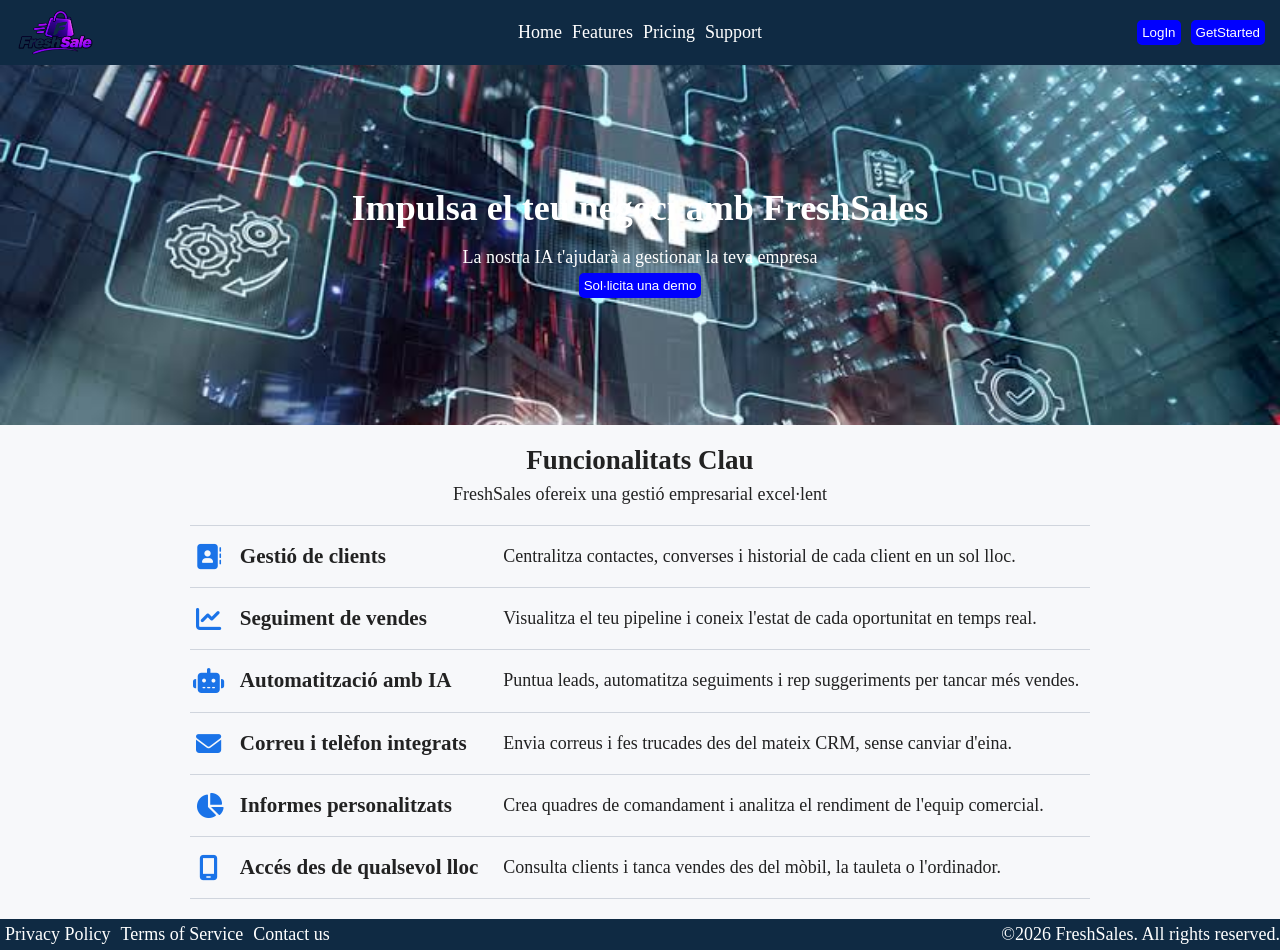
<file: index.html>
<!doctype html>
<!--
    RECORDATORIOS (revisar antes de entregar)
    - lang="en" -> cambiar al idioma real de la página (ca / es).
    - Todas las <img> con alt descriptivo (alt="" solo si es decorativa).
    - Etiquetas semánticas: header, nav, main, section, article, footer.
    - Solo un <h1> y títulos en orden (h1, h2, h3), sin saltos.
    - Cada id es único; las clases pueden repetirse.
    - Etiquetas cerradas y bien anidadas.
    - Enlaces <a> con texto claro y href correcto.
    - Rutas relativas correctas (estilos/estilos.css, img/foto.jpg),
      sin espacios ni tildes en los nombres y con las mayúsculas exactas.
    - Cada hijo del grid con grid-row / grid-column en cada media query.
    - Probar en F12 (modo responsive) a 380, 750 y 1100px.
    - Validar en validator.w3.org antes de entregar.
-->
<html lang="ca">
  <head>
    <meta charset="UTF-8" />
    <meta name="viewport" content="width=device-width, initial-scale=1.0" />
    <meta
      name="description"
      content="FreshSales: CRM amb intel·ligència artificial per gestionar clients, vendes i la teva empresa."
    />
    <title>FreshSales</title>
    <link rel="stylesheet" href="css/estilos.css" />
    <link rel="stylesheet" href="css/inicio.css" />
    <link
      rel="stylesheet"
      href="https://cdnjs.cloudflare.com/ajax/libs/font-awesome/6.7.2/css/all.min.css"
    />
    <script src="js/funciones.js" defer></script>
  </head>
  <body>
    <div class="layout">
      <header class="header">
        <div class="logo">
          <img src="img/logoFreshsales.png" alt="Logo de FreshSales" />
        </div>
        <i
          class="fa-solid fa-bars"
          id="btnMenu"
          role="button"
          aria-label="Obrir el menú"
        ></i>
        <nav aria-label="Navegació principal">
          <ul id="menu">
            <li><a href="index.html">Home</a></li>
            <li><a href="html/features.html">Features</a></li>
            <li><a href="html/pricing.html">Pricing</a></li>
            <li><a href="html/support.html">Support</a></li>
          </ul>
        </nav>
        <div class="btns">
          <button type="button">LogIn</button>
          <button type="button">GetStarted</button>
        </div>
      </header>
      <main class="main">
        <h1>Impulsa el teu negoci amb FreshSales</h1>
        <div class="textHero">
          <p>La nostra IA t'ajudarà a gestionar la teva empresa</p>
          <button type="button">Sol·licita una demo</button>
        </div>
      </main>

      <section class="keyFeatures">
        <h2>Funcionalitats Clau</h2>
        <p>FreshSales ofereix una gestió empresarial excel·lent</p>

        <ul class="funcList">
          <li class="func">
            <div class="funcTitle">
              <i class="fa-solid fa-address-book" aria-hidden="true"></i>
              <h3>Gestió de clients</h3>
            </div>
            <p>
              Centralitza contactes, converses i historial de cada client en un
              sol lloc.
            </p>
          </li>
          <li class="func">
            <div class="funcTitle">
              <i class="fa-solid fa-chart-line" aria-hidden="true"></i>
              <h3>Seguiment de vendes</h3>
            </div>
            <p>
              Visualitza el teu pipeline i coneix l'estat de cada oportunitat en
              temps real.
            </p>
          </li>
          <li class="func">
            <div class="funcTitle">
              <i class="fa-solid fa-robot" aria-hidden="true"></i>
              <h3>Automatització amb IA</h3>
            </div>
            <p>
              Puntua leads, automatitza seguiments i rep suggeriments per tancar
              més vendes.
            </p>
          </li>
          <li class="func">
            <div class="funcTitle">
              <i class="fa-solid fa-envelope" aria-hidden="true"></i>
              <h3>Correu i telèfon integrats</h3>
            </div>
            <p>
              Envia correus i fes trucades des del mateix CRM, sense canviar
              d'eina.
            </p>
          </li>
          <li class="func">
            <div class="funcTitle">
              <i class="fa-solid fa-chart-pie" aria-hidden="true"></i>
              <h3>Informes personalitzats</h3>
            </div>
            <p>
              Crea quadres de comandament i analitza el rendiment de l'equip
              comercial.
            </p>
          </li>
          <li class="func">
            <div class="funcTitle">
              <i class="fa-solid fa-mobile-screen" aria-hidden="true"></i>
              <h3>Accés des de qualsevol lloc</h3>
            </div>
            <p>
              Consulta clients i tanca vendes des del mòbil, la tauleta o
              l'ordinador.
            </p>
          </li>
        </ul>
      </section>
      <footer class="footer">
        <nav aria-label="Enllaços legals">
          <ul>
            <li><a href="#">Privacy Policy</a></li>
            <li><a href="#">Terms of Service</a></li>
            <li><a href="#">Contact us</a></li>
          </ul>
        </nav>
        <div class="text">
          <p>&copy;2026 FreshSales. All rights reserved.</p>
        </div>
      </footer>
    </div>
  </body>
</html>
</file>
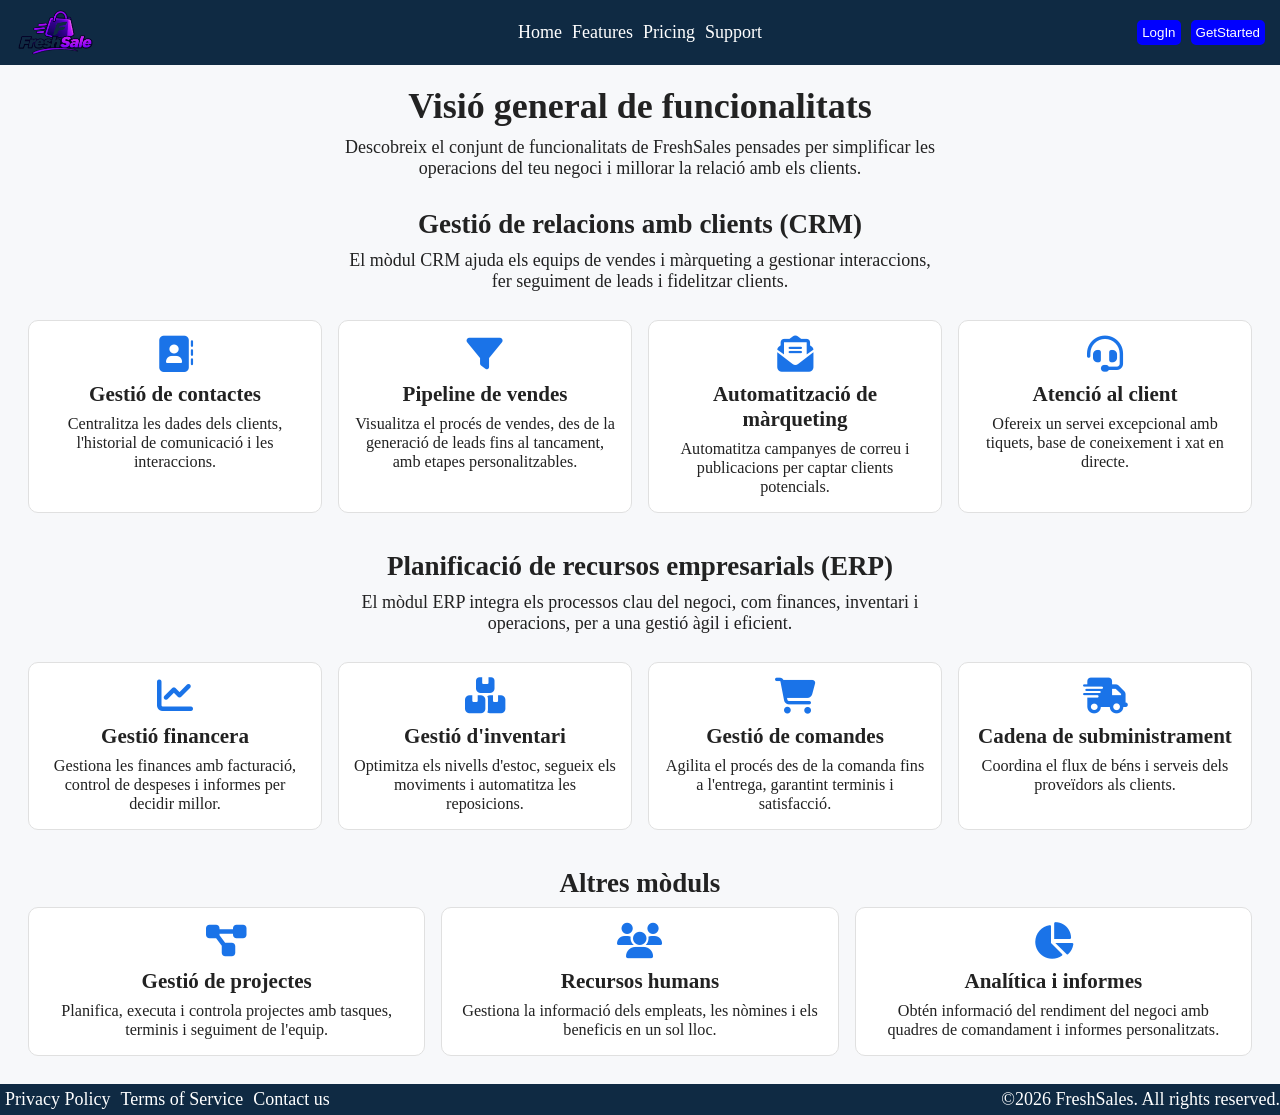
<file: html/features.html>
<!doctype html>
<!--
    RECORDATORIOS (revisar antes de entregar)
    - Todas las <img> con alt descriptivo (alt="" solo si es decorativa).
    - Etiquetas semánticas: header, nav, main, section, article, footer.
    - Solo un <h1> y títulos en orden (h1, h2, h3), sin saltos.
    - Cada id es único; las clases pueden repetirse.
    - Rutas relativas correctas (esta página está en html/, por eso ../).
    - Cada hijo del grid con grid-row / grid-column en cada media query.
    - Probar en F12 (modo responsive) a 380, 750 y 1100px.
    - Validar en validator.w3.org antes de entregar.
-->
<html lang="ca">
  <head>
    <meta charset="UTF-8" />
    <meta name="viewport" content="width=device-width, initial-scale=1.0" />
    <title>Features - FreshSales</title>
    <link rel="stylesheet" href="../css/estilos.css" />
    <link rel="stylesheet" href="../css/features.css">
    <link
      rel="stylesheet"
      href="https://cdnjs.cloudflare.com/ajax/libs/font-awesome/6.7.2/css/all.min.css"
    />
    <script src="../js/funciones.js"></script>
  </head>
  <body>
    <div class="layout">
      <header class="header">
        <div class="logo">
          <img src="../img/logoFreshsales.png" alt="LogoErp" />
        </div>
        <i class="fa-solid fa-bars" id="btnMenu"></i>
        <nav>
          <ul id="menu">
            <li><a href="../index.html">Home</a></li>
            <li><a href="features.html">Features</a></li>
            <li><a href="pricing.html">Pricing</a></li>
            <li><a href="support.html">Support</a></li>
          </ul>
        </nav>
        <div class="btns">
          <button>LogIn</button>
          <button>GetStarted</button>
        </div>
      </header>

      <main class="featuresPage">
        <h1>Visió general de funcionalitats</h1>
        <p>
          Descobreix el conjunt de funcionalitats de FreshSales pensades per
          simplificar les operacions del teu negoci i millorar la relació amb
          els clients.
        </p>

        <section class="keyFeatures">
          <h2>Gestió de relacions amb clients (CRM)</h2>
          <p>
            El mòdul CRM ajuda els equips de vendes i màrqueting a gestionar
            interaccions, fer seguiment de leads i fidelitzar clients.
          </p>
          <div class="cajas">
            <div class="box">
              <i class="fa-solid fa-address-book"></i>
              <h3>Gestió de contactes</h3>
              <p>
                Centralitza les dades dels clients, l'historial de comunicació i
                les interaccions.
              </p>
            </div>
            <div class="box">
              <i class="fa-solid fa-filter"></i>
              <h3>Pipeline de vendes</h3>
              <p>
                Visualitza el procés de vendes, des de la generació de leads fins
                al tancament, amb etapes personalitzables.
              </p>
            </div>
            <div class="box">
              <i class="fa-solid fa-envelope-open-text"></i>
              <h3>Automatització de màrqueting</h3>
              <p>
                Automatitza campanyes de correu i publicacions per captar
                clients potencials.
              </p>
            </div>
            <div class="box">
              <i class="fa-solid fa-headset"></i>
              <h3>Atenció al client</h3>
              <p>
                Ofereix un servei excepcional amb tiquets, base de coneixement i
                xat en directe.
              </p>
            </div>
          </div>
        </section>

        <section class="keyFeatures">
          <h2>Planificació de recursos empresarials (ERP)</h2>
          <p>
            El mòdul ERP integra els processos clau del negoci, com finances,
            inventari i operacions, per a una gestió àgil i eficient.
          </p>
          <div class="cajas">
            <div class="box">
              <i class="fa-solid fa-chart-line"></i>
              <h3>Gestió financera</h3>
              <p>
                Gestiona les finances amb facturació, control de despeses i
                informes per decidir millor.
              </p>
            </div>
            <div class="box">
              <i class="fa-solid fa-boxes-stacked"></i>
              <h3>Gestió d'inventari</h3>
              <p>
                Optimitza els nivells d'estoc, segueix els moviments i
                automatitza les reposicions.
              </p>
            </div>
            <div class="box">
              <i class="fa-solid fa-cart-shopping"></i>
              <h3>Gestió de comandes</h3>
              <p>
                Agilita el procés des de la comanda fins a l'entrega, garantint
                terminis i satisfacció.
              </p>
            </div>
            <div class="box">
              <i class="fa-solid fa-truck-fast"></i>
              <h3>Cadena de subministrament</h3>
              <p>
                Coordina el flux de béns i serveis dels proveïdors als clients.
              </p>
            </div>
          </div>
        </section>

        <section class="keyFeatures">
          <h2>Altres mòduls</h2>
          <div class="cajas">
            <div class="box">
              <i class="fa-solid fa-diagram-project"></i>
              <h3>Gestió de projectes</h3>
              <p>
                Planifica, executa i controla projectes amb tasques, terminis i
                seguiment de l'equip.
              </p>
            </div>
            <div class="box">
              <i class="fa-solid fa-users"></i>
              <h3>Recursos humans</h3>
              <p>
                Gestiona la informació dels empleats, les nòmines i els
                beneficis en un sol lloc.
              </p>
            </div>
            <div class="box">
              <i class="fa-solid fa-chart-pie"></i>
              <h3>Analítica i informes</h3>
              <p>
                Obtén informació del rendiment del negoci amb quadres de comandament
                i informes personalitzats.
              </p>
            </div>
          </div>
        </section>
      </main>

      <footer class="footer">
        <nav>
          <ul>
            <li><a href="">Privacy Policy</a></li>
            <li><a href="">Terms of Service</a></li>
            <li><a href="">Contact us </a></li>
          </ul>
        </nav>
        <div class="text">
          <p>&copy;2026 FreshSales. All rights reserved.</p>
        </div>
      </footer>
    </div>
  </body>
</html>
</file>
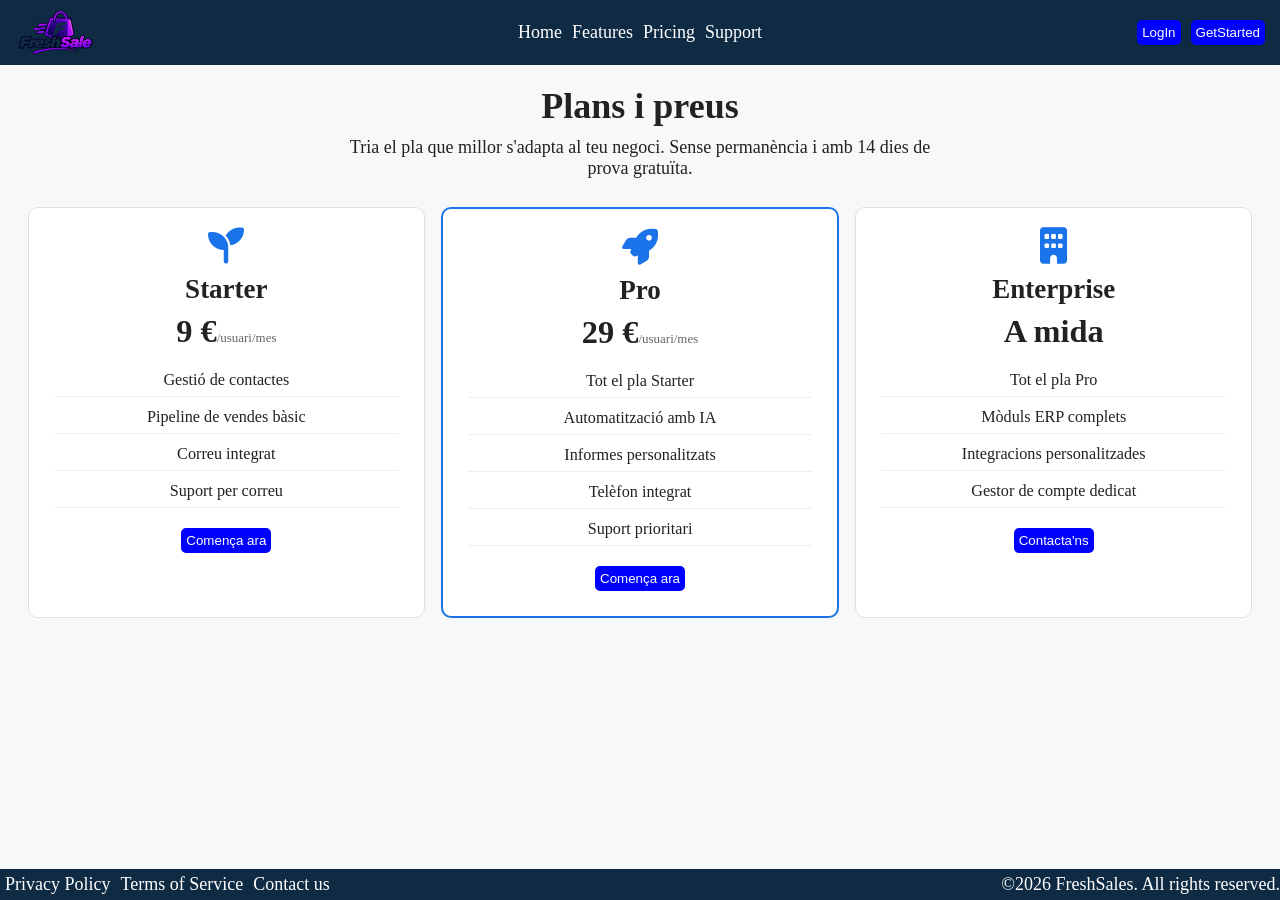
<file: html/pricing.html>
<!doctype html>
<html lang="ca">
  <head>
    <meta charset="UTF-8" />
    <meta name="viewport" content="width=device-width, initial-scale=1.0" />
    <title>Pricing - FreshSales</title>
    <link rel="stylesheet" href="../css/estilos.css" />
    <link rel="stylesheet" href="../css/precios.css" />
    <link
      rel="stylesheet"
      href="https://cdnjs.cloudflare.com/ajax/libs/font-awesome/6.7.2/css/all.min.css"
    />
    <script src="../js/funciones.js"></script>
  </head>
  <body>
    <div class="layout">
      <header class="header">
        <div class="logo">
          <img src="../img/logoFreshsales.png" alt="LogoErp" />
        </div>
        <i class="fa-solid fa-bars" id="btnMenu"></i>
        <nav>
          <ul id="menu">
            <li><a href="../index.html">Home</a></li>
            <li><a href="features.html">Features</a></li>
            <li><a href="pricing.html">Pricing</a></li>
            <li><a href="support.html">Support</a></li>
          </ul>
        </nav>
        <div class="btns">
          <button>LogIn</button>
          <button>GetStarted</button>
        </div>
      </header>

      <main class="pricingPage">
        <h1>Plans i preus</h1>
        <p>
          Tria el pla que millor s'adapta al teu negoci. Sense permanència i
          amb 14 dies de prova gratuïta.
        </p>

        <section class="cajas">
          <article class="box plan">
            <i class="fa-solid fa-seedling"></i>
            <h2>Starter</h2>
            <p class="price">9 €<span>/usuari/mes</span></p>
            <ul>
              <li>Gestió de contactes</li>
              <li>Pipeline de vendes bàsic</li>
              <li>Correu integrat</li>
              <li>Suport per correu</li>
            </ul>
            <button>Comença ara</button>
          </article>

          <article class="box plan destacat">
            <i class="fa-solid fa-rocket"></i>
            <h2>Pro</h2>
            <p class="price">29 €<span>/usuari/mes</span></p>
            <ul>
              <li>Tot el pla Starter</li>
              <li>Automatització amb IA</li>
              <li>Informes personalitzats</li>
              <li>Telèfon integrat</li>
              <li>Suport prioritari</li>
            </ul>
            <button>Comença ara</button>
          </article>

          <article class="box plan">
            <i class="fa-solid fa-building"></i>
            <h2>Enterprise</h2>
            <p class="price">A mida</p>
            <ul>
              <li>Tot el pla Pro</li>
              <li>Mòduls ERP complets</li>
              <li>Integracions personalitzades</li>
              <li>Gestor de compte dedicat</li>
            </ul>
            <button>Contacta'ns</button>
          </article>
        </section>
      </main>

      <footer class="footer">
        <nav>
          <ul>
            <li><a href="">Privacy Policy</a></li>
            <li><a href="">Terms of Service</a></li>
            <li><a href="">Contact us </a></li>
          </ul>
        </nav>
        <div class="text">
          <p>&copy;2026 FreshSales. All rights reserved.</p>
        </div>
      </footer>
    </div>
  </body>
</html>
</file>
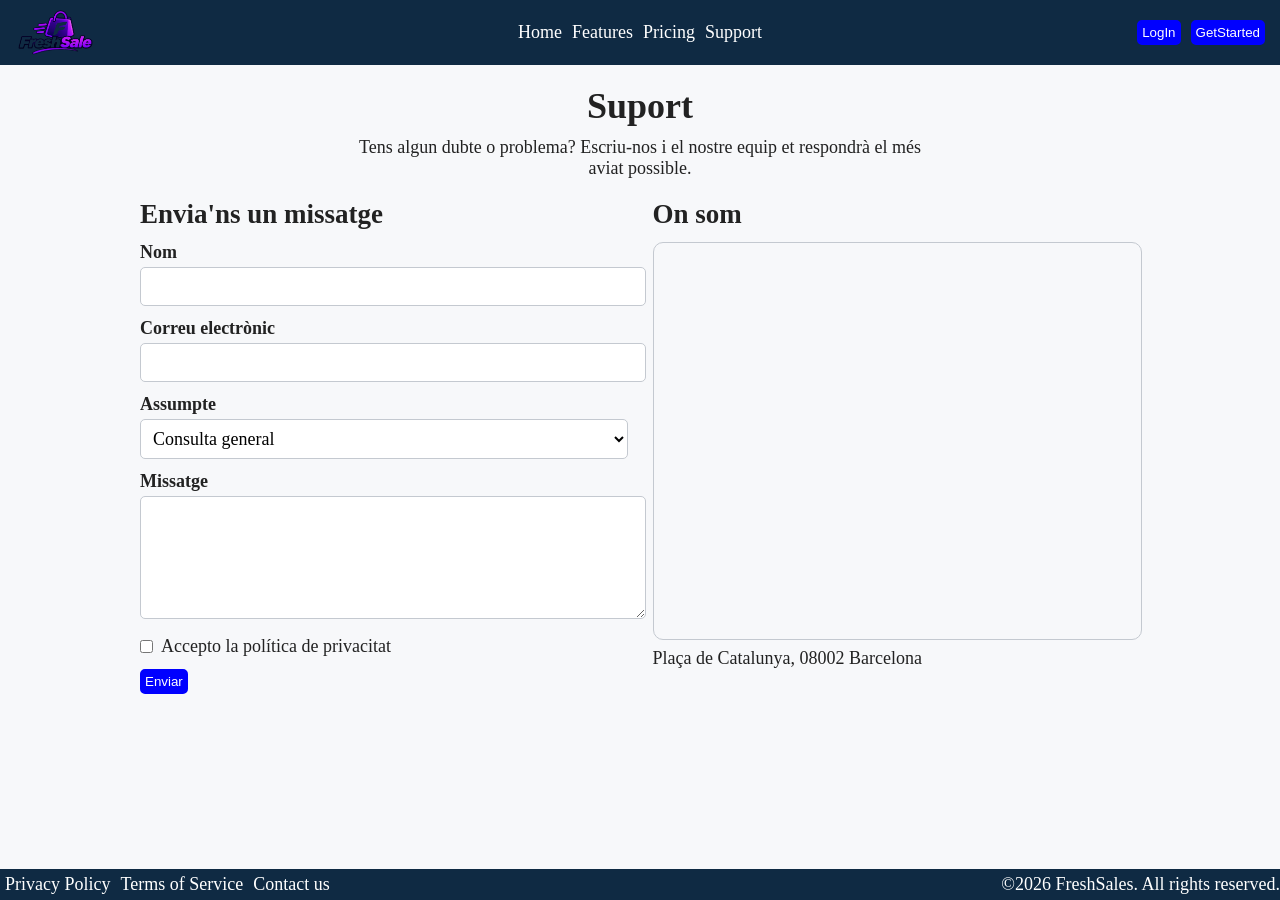
<file: html/support.html>
<!doctype html>
<!--
    RECORDATORIOS (revisar antes de entregar)
    - Todas las <img> con alt descriptivo (alt="" solo si es decorativa).
    - Etiquetas semánticas: header, nav, main, section, article, footer.
    - Solo un <h1> y títulos en orden (h1, h2, h3), sin saltos.
    - Cada id es único; las clases pueden repetirse.
    - Rutas relativas correctas (esta página está en html/, por eso ../).
    - Cada hijo del grid con grid-row / grid-column en cada media query.
    - Probar en F12 (modo responsive) a 380, 750 y 1100px.
    - Validar en validator.w3.org antes de entregar.
-->
<html lang="ca">
  <head>
    <meta charset="UTF-8" />
    <meta name="viewport" content="width=device-width, initial-scale=1.0" />
    <meta
      name="description"
      content="Contacta amb el suport de FreshSales: formulari de contacte i ubicació."
    />
    <title>Support - FreshSales</title>
    <link rel="stylesheet" href="../css/estilos.css" />
    <link rel="stylesheet" href="../css/soporte.css" />
    <link
      rel="stylesheet"
      href="https://cdnjs.cloudflare.com/ajax/libs/font-awesome/6.7.2/css/all.min.css"
    />
    <script src="../js/funciones.js" defer></script>
  </head>
  <body>
    <div class="layout">
      <header class="header">
        <div class="logo">
          <img src="../img/logoFreshsales.png" alt="Logo de FreshSales" />
        </div>
        <i
          class="fa-solid fa-bars"
          id="btnMenu"
          role="button"
          aria-label="Obrir el menú"
        ></i>
        <nav aria-label="Navegació principal">
          <ul id="menu">
            <li><a href="../index.html">Home</a></li>
            <li><a href="features.html">Features</a></li>
            <li><a href="pricing.html">Pricing</a></li>
            <li><a href="support.html">Support</a></li>
          </ul>
        </nav>
        <div class="btns">
          <button type="button">LogIn</button>
          <button type="button">GetStarted</button>
        </div>
      </header>

      <main class="supportPage">
        <div class="intro">
          <h1>Suport</h1>
          <p>
            Tens algun dubte o problema? Escriu-nos i el nostre equip et
            respondrà el més aviat possible.
          </p>
        </div>

        <div class="supportGrid">
          <section class="supportForm">
            <h2>Envia'ns un missatge</h2>
            <form action="#" method="post">
              <div class="field">
                <label for="nom">Nom</label>
                <input type="text" id="nom" name="nom" required />
              </div>
              <div class="field">
                <label for="email">Correu electrònic</label>
                <input type="email" id="email" name="email" required />
              </div>
              <div class="field">
                <label for="assumpte">Assumpte</label>
                <select id="assumpte" name="assumpte">
                  <option value="general">Consulta general</option>
                  <option value="tecnic">Problema tècnic</option>
                  <option value="facturacio">Facturació</option>
                  <option value="demo">Demo</option>
                </select>
              </div>
              <div class="field">
                <label for="missatge">Missatge</label>
                <textarea
                  id="missatge"
                  name="missatge"
                  rows="5"
                  required
                ></textarea>
              </div>
              <div class="check">
                <input type="checkbox" id="privacitat" name="privacitat" required />
                <label for="privacitat">Accepto la política de privacitat</label>
              </div>
              <button type="submit">Enviar</button>
            </form>
          </section>

          <section class="supportMap">
            <h2>On som</h2>
            <iframe
              title="Mapa de la ubicació de FreshSales"
              src="https://www.openstreetmap.org/export/embed.html?bbox=2.1600%2C41.3820%2C2.1800%2C41.3920&amp;layer=mapnik&amp;marker=41.3870%2C2.1700"
              loading="lazy"
            ></iframe>
            <p>Plaça de Catalunya, 08002 Barcelona</p>
          </section>
        </div>
      </main>

      <footer class="footer">
        <nav aria-label="Enllaços legals">
          <ul>
            <li><a href="#">Privacy Policy</a></li>
            <li><a href="#">Terms of Service</a></li>
            <li><a href="#">Contact us</a></li>
          </ul>
        </nav>
        <div class="text">
          <p>&copy;2026 FreshSales. All rights reserved.</p>
        </div>
      </footer>
    </div>
  </body>
</html>
</file>
<file: css/estilos.css>
/* ==========================================================================
   1. BASE (mòbil)
   ========================================================================== */

* {
  margin: 0;
  padding: 0;
  list-style-type: none;
  text-decoration: none;
}
html {
  font-size: clamp(14px, 1.2vw + 10px, 18px);
}
.layout {
  display: grid;
  grid-template-columns: 1fr;
  grid-template-rows: auto auto 1fr auto;
  min-height: 100vh;
}
header ul {
  text-align: center;
}
.text{
  margin-top: 5px;
}

.header {
  background-color: #0f2a43; /* azul oscuro */
  color: #fff;
  padding: 10px;
  text-align: center;
  grid-row: 1;
  grid-column: 1/ -1;
}
.hero {
  background-color: green;
  grid-row: 2;
  grid-column: 1;
}
.footer {
  text-align: center;
  grid-row: 4;
  grid-column: 1 / -1;
  background-color: #0f2a43; /* mismo que el header */
  color: #fff;
}
.main {
  background-image: url(../img/bghero.jpg);
  color: #fff;

  background-position: center;
  background-size: cover;

  text-align: center;
  height: 20em;

  display: flex;
  flex-direction: column;
  justify-content: center;
  align-items: center;
}
.main h1 {
  margin-bottom: 0.5em;
}
.keyFeatures {
  text-align: center;
}
.box {
  margin: 5px;
  border: solid 5px rgb(221, 208, 208);
  background-color: rgb(221, 208, 208);
}

.logo img {
  width: 5em;
}
#menu {
  display: none;
}
button {
  border: solid 5px blue;
  background-color: blue;
  color: #fff;
  margin: 5px;
}
button:hover {
  border: solid 5px red;
  background-color: red;
}

.header a,
.footer a {
  color: #fff;
}
.header a:hover,
.footer a:hover {
  text-decoration: underline;
}

/* ==========================================================================
   2. MEDIA QUERY: DES DE 380px (Mòbils grans)
   ========================================================================== */
@media screen and (min-width: 380px) {
  .layout {
    display: grid;
    grid-template-columns: 1fr 1fr;
    grid-template-rows: auto auto 1fr auto;
    min-height: 100vh;
  }

  .header {
    padding: 10px;

    grid-row: 1;
    grid-column: 1/ -1;
  }
  .hero {
    background-color: green;
    grid-row: 2;
    grid-column: 1 / -1;
  }
  .main {
    background-image: url(../img/bghero.jpg);
    background-position: center;
    background-size: cover;
    color: white;
    text-align: center;
    grid-row: 2;
    grid-column: 1 / -1;
  }
  .footer {
    text-align: center;
    grid-row: 4;
    grid-column: 1 / -1;
  }

  .keyFeatures {
    text-align: center;
    grid-row: 3;
    grid-column: 1 / -1;
  }
  .box {
    margin: 5px;
    border: solid 5px rgb(221, 208, 208);
    background-color: rgb(221, 208, 208);
  }

  .box i {
    font-size: 2em;
  }

  .logo img {
    width: 5em;
  }
  #menu {
    display: none;
  }
  button {
    border-radius: 5px;
    background-color: blue;
    color: white;
  }
  .header a,
  .footer a {
    color: #fff;
  }
}

/* ==========================================================================
   3. MEDIA QUERY: DES DE 750px (Tabletes horitzontals / Desktops petits)
   ========================================================================== */
@media screen and (min-width: 750px) {
  .layout {
    display: grid;
    grid-template-columns: 1fr 1fr 1fr;
    grid-template-rows: auto auto 1fr auto;
    min-height: 100vh;
  }
  .box p {
    font-size: 0.85em;
  }
  .box i {
    font-size: 1em;
  }

  .header {
    display: grid;
    grid-template-columns: 1fr 1fr 1fr;
    padding: 10px;
    align-items: center;

    grid-row: 1;
    grid-column: 1/ -1;
  }

  .hero {
    background-color: green;
    grid-row: 2;
    grid-column: 1 / -1;
  }
  .main {
    background-image: url(../img/bghero.jpg);
    background-position: center;
    background-size: cover;
    color: white;
    text-align: center;
    grid-row: 2;
    grid-column: 1 / -1;
  }
  .footer {
    display: grid;
    grid-template-columns: 1fr 1fr;
    grid-row: 4;
    grid-column: 1 / -1;
  }
  footer ul {
    display: flex;
  }
  ul li {
    margin: 5px;
  }

  .keyFeatures {
    grid-row: 3;
    grid-column: 1 / -1;
  }
  .cajas {
    display: flex;
    justify-content: center;
  }
  .box {
    border-radius: 10px;

    margin: 5px;
    border: solid 5px rgb(221, 208, 208);
    background-color: rgb(221, 208, 208);
  }

  .logo img {
    display: block;
    width: 5em;
  }
  #btnMenu {
    display: none;
  }
  #menu {
    display: flex;
    justify-content: center;
  }
  .btns {
    display: flex;
    justify-content: end;
  }
  .text {
    display: flex;
    justify-content: end;
  }
  button {
    border-radius: 5px;
    background-color: blue;
    color: white;
  }
  .header a,
  .footer a {
    color: #fff;
  }
}

/* ==========================================================================
   4. MEDIA QUERY: DES DE 1100px (Pantalles grans / Desktops)
   ========================================================================== */
@media screen and (min-width: 1100px) {
  .layout {
    display: grid;
    grid-template-columns: 1fr 1fr 1fr 1fr;
    grid-template-rows: auto auto 1fr auto;
    min-height: 100vh;
  }
  .box p {
    font-size: 0.85em;
  }
  .box i {
    font-size: 1em;
  }
 
  .header {
    display: grid;
    grid-template-columns: 1fr 1fr 1fr;
    padding: 10px;
    align-items: center;

    grid-row: 1;
    grid-column: 1/ -1;
  }

  .hero {
    background-color: green;
    grid-row: 2;
    grid-column: 1 / -1;
  }
  .main {
    background-image: url(../img/bghero.jpg);
    background-position: center;
    background-size: cover;
    color: white;
    text-align: center;
    grid-row: 2;
    grid-column: 1 / -1;
    height: 20em;
  }
  .footer {
    display: grid;
    grid-template-columns: 1fr 1fr;
    grid-row: 4;
    grid-column: 1 / -1;
  }
  header ul,
  footer ul {
    display: flex;
  }
  ul li {
    margin: 5px;
  }

  .keyFeatures {
    grid-row: 3;
    grid-column: 1 / -1;
  }
  .cajas {
    display: flex;
  }
  .box {
    border-radius: 10px;

    margin: 5px;
    border: solid 5px rgb(221, 208, 208);
    background-color: rgb(221, 208, 208);
  }

  .logo img {
    display: block;
    width: 5em;
  }
  #btnMenu {
    display: none;
  }
  #menu {
    display: flex;
    justify-content: center;
  }
  .btns {
    display: flex;
    justify-content: end;
  }

  button:hover {
    background-color: red;
  }
  .header a,
  .footer a {
    color: #fff;
  }
}
</file>
<file: css/inicio.css>
/* ==========================================================================
   inicio.css - estilos solo de la lista de funcionalidades de index.html
   Cargar DESPUÉS de estilos.css (el grid, header, hero y footer ya vienen de allí)
   ========================================================================== */

.keyFeatures {
  padding: 20px;
  background-color: #f7f8fa;
  color: #222;
}
.keyFeatures > p {
  margin: 8px auto 20px;
  max-width: 600px;
}

/* ---------- Lista de filas con línea separadora (móvil) ---------- */
.funcList {
  max-width: 900px;
  margin: 0 auto;
  text-align: left;
}

.funcList .func {
  display: grid;
  grid-template-columns: 1fr;
  gap: 6px;
  margin: 0;
  padding: 15px 0;
  border-bottom: 1px solid #d0d5dd;
}
.funcList .func:first-child {
  border-top: 1px solid #d0d5dd;
}

.funcTitle {
  display: flex;
  align-items: center;
  gap: 12px;
}
.funcTitle i {
  width: 1.5em;
  text-align: center;
  font-size: 1.4em;
  color: #1a73e8;
}

/* ---------- Desde 750px: título a la izquierda, descripción a la derecha ---------- */
@media screen and (min-width: 750px) {
  .funcList .func {
    grid-template-columns: 1fr 2fr;
    align-items: center;
    gap: 20px;
    padding: 18px 0;
  }
}
</file>
<file: css/features.css>
/* ==========================================================================
   contenido.css - estilos solo del contenido de html/features.html
   Cargar DESPUÉS de estilos.css (el grid, header y footer ya vienen de allí)
   ========================================================================== */

/* Posición dentro del grid de .layout */
.featuresPage {
  grid-row: 2 / 4;
  grid-column: 1 / -1;
  padding: 20px;
  text-align: center;
  background-color: #f7f8fa;
  color: #222;
}

.featuresPage > h1 {
  margin-bottom: 10px;
}

.featuresPage > p {
  margin: 0 auto;
  max-width: 600px;
}

/* ---------- Secciones ---------- */
.featuresPage .keyFeatures {
  margin-top: 30px;
}

.featuresPage .keyFeatures > p {
  margin: 10px auto 20px;
  max-width: 600px;
}

/* ---------- Tarjetas ---------- */
.featuresPage .box {
  background-color: #fff;
  border: 1px solid #e0e0e0;
  border-radius: 10px;
  padding: 15px;
  margin: 8px;
}

.featuresPage .box i {
  font-size: 2em;
  color: #1a73e8;
  margin-bottom: 10px;
}

.featuresPage .box h3 {
  margin-bottom: 8px;
}

.featuresPage .box p {
  font-size: 0.9em;
}

/* ---------- Desde 750px ---------- */
@media screen and (min-width: 750px) {
  .featuresPage .cajas {
    display: flex;
    justify-content: center;
  }
  .featuresPage .box {
    flex: 1;
  }
}
</file>
<file: css/precios.css>
/* ==========================================================================
   precios.css - estilos solo del contenido de html/pricing.html
   Cargar DESPUÉS de estilos.css (el grid, header y footer ya vienen de allí)
   ========================================================================== */

/* Posición dentro del grid de .layout */
.pricingPage {
  grid-row: 2 / 4;
  grid-column: 1 / -1;
  padding: 20px;
  text-align: center;
  background-color: #f7f8fa;
  color: #222;
}

.pricingPage > h1 {
  margin-bottom: 10px;
}

.pricingPage > p {
  margin: 0 auto 20px;
  max-width: 600px;
}

/* ---------- Tarjetas de plan ---------- */
.pricingPage .box {
  background-color: #fff;
  border: 1px solid #e0e0e0;
  border-radius: 10px;
  padding: 20px;
  margin: 8px;
}

.pricingPage .box i {
  font-size: 2em;
  color: #1a73e8;
  margin-bottom: 10px;
}

.pricingPage .box h2 {
  margin-bottom: 8px;
}

.pricingPage .price {
  font-size: 1.8em;
  font-weight: bold;
  margin-bottom: 15px;
}

.pricingPage .price span {
  font-size: 0.4em;
  font-weight: normal;
  color: #666;
}

.pricingPage .plan ul {
  margin-bottom: 15px;
}

.pricingPage .plan li {
  padding: 6px 0;
  border-bottom: 1px solid #eee;
  font-size: 0.9em;
}

/* Plan destacado */
.pricingPage .destacat {
  border: 2px solid #1a73e8;
}

/* ---------- Desde 750px ---------- */
@media screen and (min-width: 750px) {
  .pricingPage .cajas {
    display: flex;
    justify-content: center;
    align-items: stretch;
  }
  .pricingPage .box {
    flex: 1;
  }
}
</file>
<file: css/soporte.css>
/* ==========================================================================
   soporte.css - estilos solo del contenido de html/support.html
   Cargar DESPUÉS de estilos.css (el grid, header y footer ya vienen de allí)
   ========================================================================== */

/* Posición dentro del grid de .layout */
.supportPage {
  grid-row: 2 / 4;
  grid-column: 1 / -1;
  padding: 20px;
  background-color: #f7f8fa;
  color: #222;
}

/* ---------- Introducción ---------- */
.supportPage .intro {
  text-align: center;
  margin-bottom: 20px;
}
.supportPage .intro h1 {
  margin-bottom: 10px;
}
.supportPage .intro p {
  margin: 0 auto;
  max-width: 600px;
}

/* ---------- Formulario + mapa (móvil: apilados) ---------- */
.supportGrid {
  display: grid;
  grid-template-columns: 1fr;
  gap: 25px;
  max-width: 1000px;
  margin: 0 auto;
}

.supportPage h2 {
  margin-bottom: 12px;
}

/* ---------- Formulario ---------- */
.supportForm .field {
  margin-bottom: 12px;
}
.supportForm label {
  display: block;
  margin-bottom: 4px;
  font-weight: bold;
}
.supportForm input[type="text"],
.supportForm input[type="email"],
.supportForm select,
.supportForm textarea {
  width: 100%;
  padding: 8px;
  border: 1px solid #c4c9d0;
  border-radius: 5px;
  font: inherit;
  background-color: #fff;
}
.supportForm textarea {
  resize: vertical;
}
.supportForm input:focus,
.supportForm select:focus,
.supportForm textarea:focus {
  outline: 2px solid #1a73e8;
  border-color: #1a73e8;
}
.supportForm .check {
  display: flex;
  align-items: center;
  gap: 8px;
  margin-bottom: 12px;
}
.supportForm .check label {
  display: inline;
  margin-bottom: 0;
  font-weight: normal;
}
.supportForm button {
  margin: 0;
  cursor: pointer;
}

/* ---------- Mapa ---------- */
.supportMap iframe {
  display: block;
  width: 100%;
  height: 22em;
  border: 1px solid #c4c9d0;
  border-radius: 10px;
}
.supportMap p {
  margin-top: 8px;
}

/* ---------- Desde 750px: formulario a la izquierda, mapa a la derecha ---------- */
@media screen and (min-width: 750px) {
  .supportGrid {
    grid-template-columns: 1fr 1fr;
  }
}
</file>
